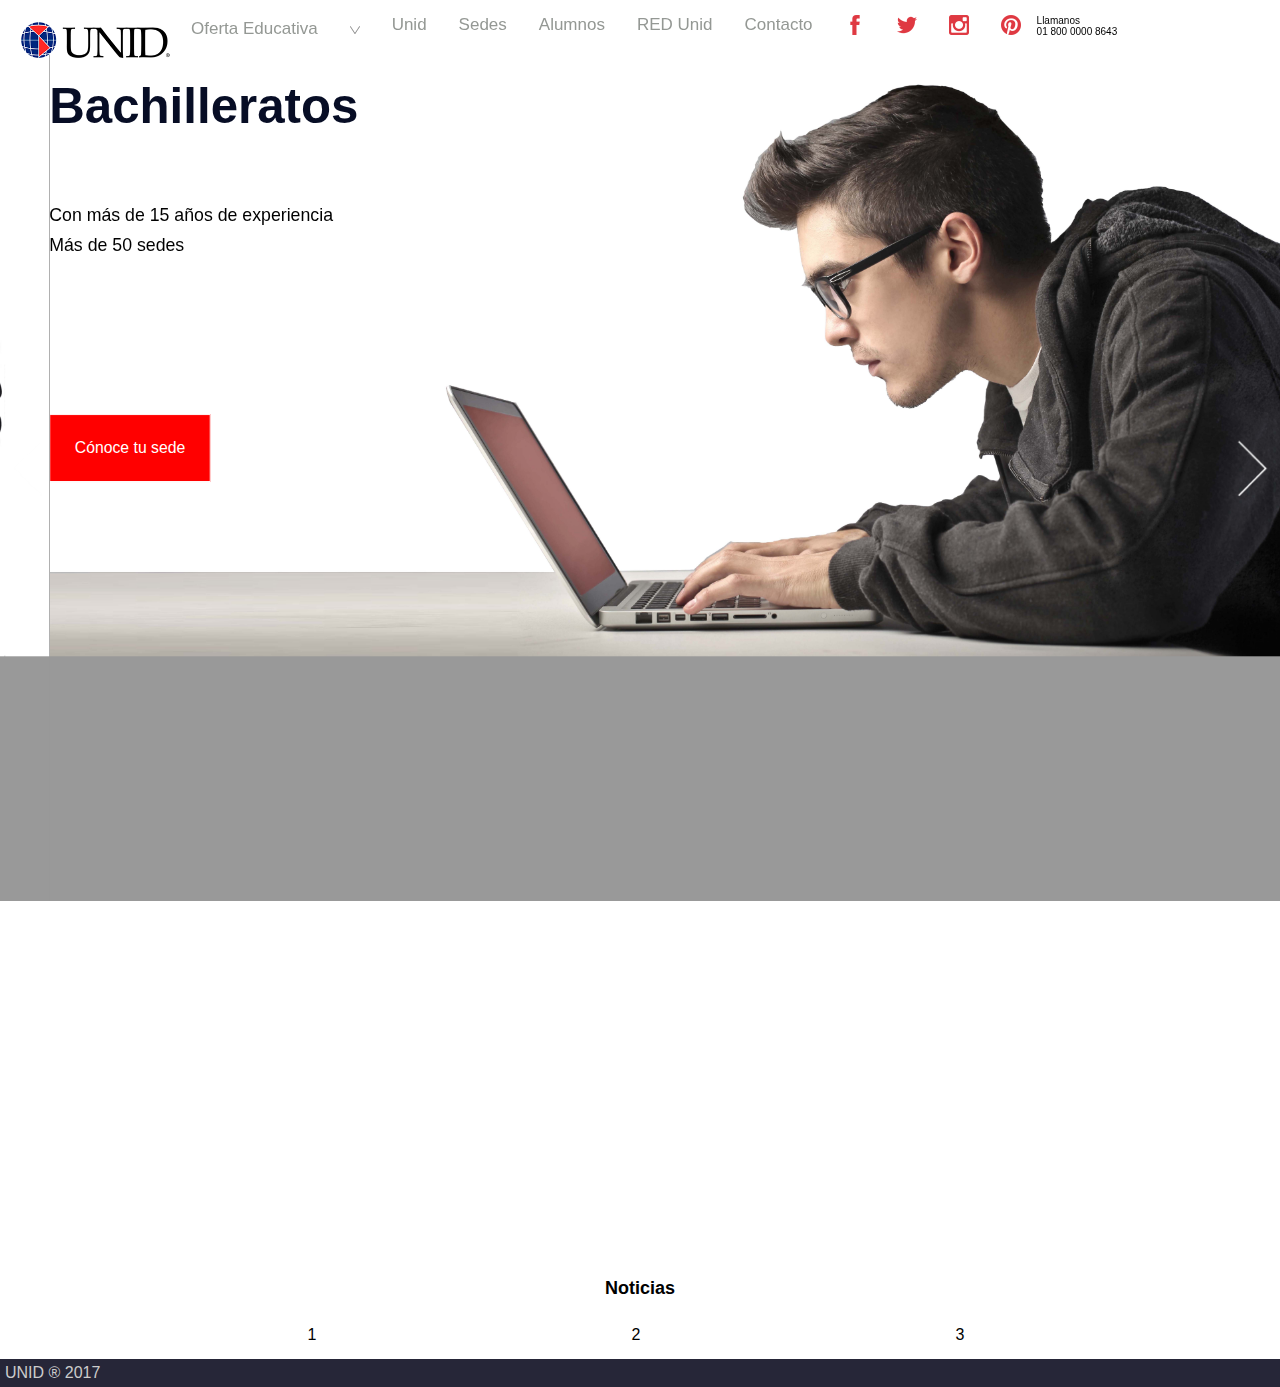
<file: index.html>
<!DOCTYPE html PUBLIC "-//W3C//DTD XHTML 1.0 Transitional//EN" "http://www.w3.org/TR/xhtml1/DTD/xhtml1-transitional.dtd">
<html xmlns="http://www.w3.org/1999/xhtml">
<head>
<meta http-equiv="Content-Type" content="text/html; charset=utf-8" />
<script src="https://ajax.googleapis.com/ajax/libs/jquery/3.1.0/jquery.min.js"></script>
<!-- Liga emblend Jquery   -->
<title>UNID </title>

<link href="css/style.css" rel="stylesheet" type="text/css" />
<link href="css/animate.css" rel="stylesheet" type="text/css" />

<link href="css/slider.css" rel="stylesheet" type="text/css" />

<link href="css/menu.css" rel="stylesheet" type="text/css" />
</head>

<body>
     <!-- Menú -->
<div class='nav-top'>
     <nav >
     <a class="logo"><img src="image/logo-unid.png" width="150" height="40" alt="Unid" /></a>
         <ul class="topnav">
         <li></li>
         <li><a >Oferta Educativa</a><a id="oferta"><img  id="btn_oferta" src="image/down.png" width="10" height="19" /></a>
     
         </li>
          <li><a>Unid</a></li>
          <li><a>Sedes</a></li>
          <li><a>Alumnos</a></li>
          <li><a>RED Unid</a></li>
         <li><a>Contacto</a></li>
         <li><a><img src="image/unid-facebook.png" class="icon-comunity"  alt="facebook" /></a></li>
         <li><a><img src="image/unid-twitter.png" class="icon-comunity" alt="facebook" /></a></li>
         <li><a><img src="image/unid-instagram.png" class="icon-comunity"alt="facebook" /></a></li>
         <li><a><img src="image/unid-pinterest.png" class="icon-comunity"alt="facebook" /></a></li>
          <li class="telefono">Llamanos <br />
 01 800 0000 8643</li>
         </ul>
         
          <div class="sub-oferta">
             <ul >
                <li><a href="#">Bachillerato </a></li>
                <li ><a href="#">Universidad </a></li>
                <li><a  href="#">Posgrado Maestria en Línea </a></li>
                <li ><a href="#">Diplomados </a></li>
              </ul>
              <div  class="line-bottom" ></div>
          </div>
     </nav>
</div>
     <!-- Termina Menú / comienza Slider -->
<div id="anchor-point" class="col-12 slider-container-full" >
  <div id="jssor_1" style="position:relative;margin:0 auto;top:0px;left:0px;width:1300px;height:1000px;overflow:hidden;visibility:hidden;">
        <!-- Loading Screen -->
        <div data-u="loading" style="position:absolute;top:0px;left:0px;background-color:rgba(0,0,0,0.7);">
            <div style="filter: alpha(opacity=70); opacity: 0.7; position: absolute; display: block; top: 0px; left: 0px; width: 100%; height: 100%;"></div>
            <div style="position:absolute;display:block;background:url('img/loading.gif') no-repeat center center;top:0px;left:0px;width:100%;height:100%;"></div>
        </div>
            <!-- Slider 1 -->
        <div data-u="slides" style="cursor:default;position:relative;top:0px;left:0px;width:1300px;height:1000px;;overflow:hidden;">
           
            <div class="slide slider slider1">
    
                <h2>Bachilleratos</h2> 
                <p> Con más de 15 años de experiencia<br />
                     Más de 50 sedes
                </p>
       
                <a class="slider-btn">Cónoce tu sede</a>
                
            </div>
                <!-- Slider 1 -->
            <div class="slide slider slider2">
               <h2>Educación Continua</h2>
                    <p> Maestrías y Posgrados<br />
                     Cursos y Diplomados<br />
                </p>
               <a class="slider-btn"> Mejora </a>
            </div>
            <div class="slide slider slider3">
               <h2>Universidad</h2><br />
                   <p> Carreras en Cutrimestre<br />
                    Licenciaturas<br /><br />
</p>
               <a class="slider-btn">Oferta Educativa  </a>
            </div>
             <div class="slide slider slider4">
              <h2>Vida Universitaria</h2>
                <p> Con más de 15 años de experiencia<br />
                     Más de 50 sedes
                </p>
              <a class="slider-btn"> Conectate </a>
            </div>   <!-- Bullet Navigator -->
        <div data-u="navigator" class="jssorb05" style="width:100%;bottom:16px;right:16px;" data-autocenter="1">
            <!-- bullet navigator item prototype -->
            <div data-u="prototype" style="width:16px;height:16px;"></div>
        </div>
        </div>
     
        <!-- Arrow Navigator -->
        <span data-u="arrowleft" class="jssora22l" style="top:0px;left:8px;width:40px;height:58px;" data-autocenter="2"></span>
        <span data-u="arrowright" class="jssora22r" style="top:0px;right:8px;width:40px;height:58px;" data-autocenter="2"></span>
    </div>
        
</div>
<!-- Termina slider / comienza contenido formal-->
<div class="row-2col animation-element slide-left">

<div class="col-7 col-izquierda col color-mix-1    "><br />
		<h1 class="col-12 titulos"> Universidad Interamericana para el Desarrollo</h1>
		<article  class="col-1-2-1text-2img">
			<p>
 Lorem ipsum dolor sit amet, consectetur adipiscing elit, sed do eiusmod tempor incididunt ut labore et dolore magna aliqua. Ut enim ad minim veniam, quis nostrud exercitation ullamco laboris nisi ut aliquip ex ea commodo consequat.
 			</p><p>
  Lorem ipsum dolor sit amet, consectetur adipiscing elit, sed do eiusmod tempor incididunt ut labore et dolore magna aliqua. Ut enim ad minim veniam, quis nostrud exercitation ullamco laboris nisi ut aliquip ex ea commodo consequat.<br />
			 <div class="ver-mas">
 				 <a > Conócenos </a>
			  </div>
			 </p>

  		 </article>
  	</div>
      <div id="aside" class="col-5 col-derecha  col-some  col-img-fixed ">
        <aside class="col-2-2-1text-2img">
        
        </aside>
      </div>
</div>   
<div class="row-full noticias">
		 <div class="row-conteiner">
         <h1 class="titulos">Noticias</h1>
       		<div class="col-4 item-new">1</div>
            <div class="col-4 item-new">2</div>
            <div class="col-4 item-new">3</div>
          </div>
 </div>
 <!-- Sirve para  medir altura del contenido -->
<div id="pixel-muero" class="punto-medicion-footer"></div>
<div id="foot" class=" row-full footer">UNID ® 2017 </div>
<!-- Termina el contenido como tal -->



</body>
<script src="js/animations.js" type="application/javascript"></script>
<script  src="js/jssor.slider-22.2.8.min.js" type="application/javascript"></script>
<script  src="js/slider.js" type="application/javascript"></script>
    <script type="text/javascript">jssor_1_slider_init();</script>
    <script type="text/javascript">
    
    $(window).scroll(function() {    
    var scroll = $(window).scrollTop();

    if (scroll >= 200) {
         $(".nav-top").css("background","#FFFFFF");
    } else {
         $(".nav-top").css("background","none");
    }
});
    
    
    </script>
</html>
</file>
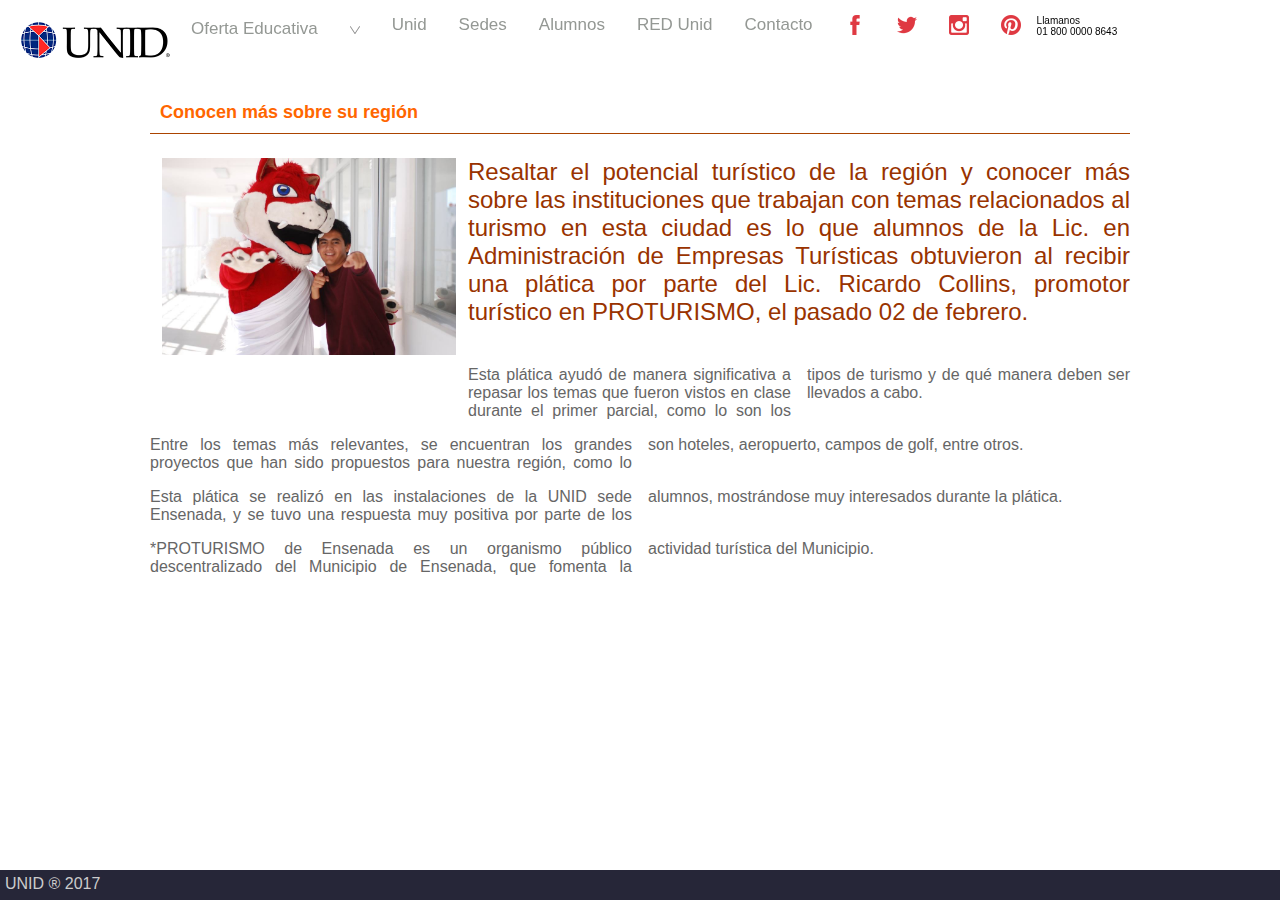
<file: articulo.html>
<!DOCTYPE html PUBLIC "-//W3C//DTD XHTML 1.0 Transitional//EN" "http://www.w3.org/TR/xhtml1/DTD/xhtml1-transitional.dtd">
<html xmlns="http://www.w3.org/1999/xhtml">
<head>
<meta http-equiv="Content-Type" content="text/html; charset=utf-8" />
<script src="https://ajax.googleapis.com/ajax/libs/jquery/3.1.0/jquery.min.js"></script>
<!-- Liga emblend Jquery   -->
<title>UNID </title>

<link href="css/style.css" rel="stylesheet" type="text/css" />
<link href="css/animate.css" rel="stylesheet" type="text/css" />

<link href="css/slider.css" rel="stylesheet" type="text/css" />

<link href="css/menu.css" rel="stylesheet" type="text/css" />
</head>

<body>
<div class='nav-top'>
     <nav class=''>
     <a class="logo" href="index.html"><img src="image/logo-unid.png" width="150" height="40" alt="Unid" /></a>
         <ul class="topnav">
         <li></li>
         <li><a >Oferta Educativa</a><a id="oferta"><img  id="btn_oferta" src="image/down.png" width="10" height="19" /></a>
     
         </li>
          <li><a>Unid</a></li>
          <li><a>Sedes</a></li>
          <li><a>Alumnos</a></li>
          <li><a>RED Unid</a></li>
         <li><a>Contacto</a></li>
         <li><a><img src="image/unid-facebook.png" class="icon-comunity"  alt="facebook" /></a></li>
         <li><a><img src="image/unid-twitter.png" class="icon-comunity" alt="facebook" /></a></li>
         <li><a><img src="image/unid-instagram.png" class="icon-comunity"alt="facebook" /></a></li>
         <li><a><img src="image/unid-pinterest.png" class="icon-comunity"alt="facebook" /></a></li>
          <li class="telefono">Llamanos <br />
 01 800 0000 8643</li>
         </ul>
         
          <div class="sub-oferta">
             <ul >
                <li><a>Bachillerato </a></li>
                <li><a>Universidad </a></li>
                <li><a>Posgrado Maestria en Línea </a></li>
                <li><a>Diplomados </a></li>
              </ul>
              <div  class="line-bottom" ></div>
          </div>
     </nav>
</div>
<div class="col-12 post-row"> 
	<div class="container-layout">
        <div class="col-12 post">
        <h1>Conocen más sobre su región </h1>
      <img  src="image/update/16711984_10154965308827356_8214601485072532978_n.jpg" width="960" height="642" alt="foto articulo" />
    <p> Resaltar el potencial turístico de la región y conocer más sobre las instituciones que trabajan con temas relacionados al turismo en esta ciudad es lo que alumnos de la Lic. en Administración de Empresas Turísticas obtuvieron al recibir una plática por parte del Lic. Ricardo Collins, promotor turístico en PROTURISMO, el pasado 02 de febrero.  </p> 
 </p>   <p> 
Esta plática ayudó de manera significativa a repasar los temas que fueron vistos en clase durante el primer parcial, como lo son los tipos de turismo y de qué manera deben ser llevados a cabo.
 </p>   <p> 
Entre los temas más relevantes, se encuentran los grandes proyectos que han sido propuestos para nuestra región, como lo son hoteles, aeropuerto, campos de golf, entre otros.
 </p>   <p> 
Esta plática se realizó en las instalaciones de la UNID sede Ensenada, y se tuvo una respuesta muy positiva por parte de los alumnos, mostrándose muy interesados durante la plática.
  </p>   <p> 
*PROTURISMO de Ensenada es un organismo público descentralizado del Municipio de Ensenada, que fomenta la actividad turística del Municipio.  </p> 
        </div>
    </div>
</div>

<div id="pixel-muero" class="punto-medicion-footer"><img src="image/pixel.png" width="5" height="3" /></div>
<footer id="footer" class="footer hastaabajo">UNID ® 2017 </footer>




</body>
<script src="js/animations.js" type="application/javascript"></script>
   
</html>
</file>
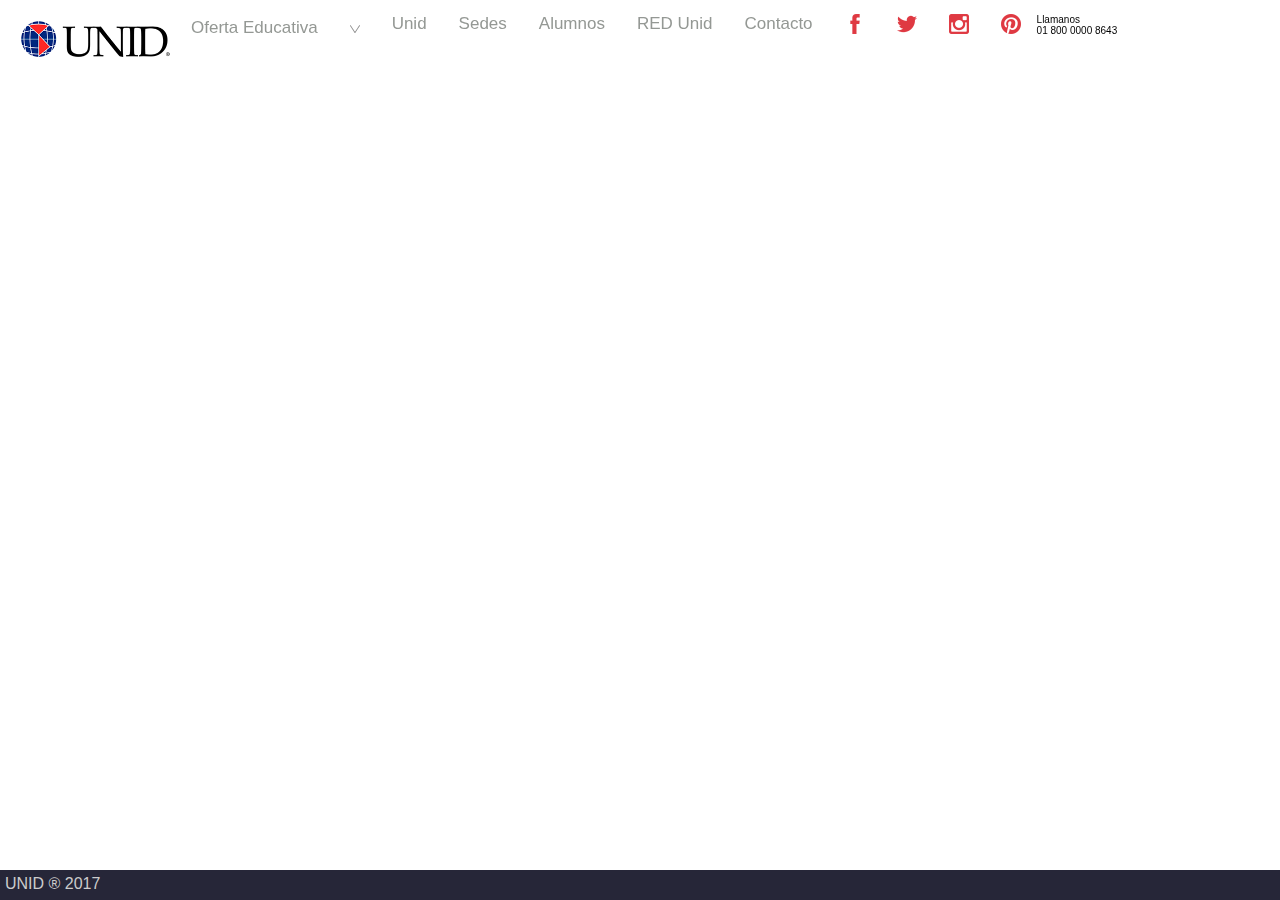
<file: black.html>
<!DOCTYPE html PUBLIC "-//W3C//DTD XHTML 1.0 Transitional//EN" "http://www.w3.org/TR/xhtml1/DTD/xhtml1-transitional.dtd">
<html xmlns="http://www.w3.org/1999/xhtml">
<head>
<meta http-equiv="Content-Type" content="text/html; charset=utf-8" />
<script src="https://ajax.googleapis.com/ajax/libs/jquery/3.1.0/jquery.min.js"></script>
<!-- Liga emblend Jquery   -->
<title>UNID </title>

<link href="css/style.css" rel="stylesheet" type="text/css" />
<link href="css/animate.css" rel="stylesheet" type="text/css" />

<link href="css/slider.css" rel="stylesheet" type="text/css" />

<link href="css/menu.css" rel="stylesheet" type="text/css" />
</head>

<body>
<div class='nav-top'>
     <nav class=''>
     <a class="logo" href="index.html"><img src="image/logo-unid.png" width="150" height="40" alt="Unid" /></a>
         <ul class="topnav">
         <li></li>
         <li><a >Oferta Educativa</a><a id="oferta"><img  id="btn_oferta" src="image/down.png" width="10" height="19" /></a>
     
         </li>
          <li><a>Unid</a></li>
          <li><a>Sedes</a></li>
          <li><a>Alumnos</a></li>
          <li><a>RED Unid</a></li>
         <li><a>Contacto</a></li>
         <li><a><img src="image/unid-facebook.png" class="icon-comunity"  alt="facebook" /></a></li>
         <li><a><img src="image/unid-twitter.png" class="icon-comunity" alt="facebook" /></a></li>
         <li><a><img src="image/unid-instagram.png" class="icon-comunity"alt="facebook" /></a></li>
         <li><a><img src="image/unid-pinterest.png" class="icon-comunity"alt="facebook" /></a></li>
          <li class="telefono">Llamanos <br />
 01 800 0000 8643</li>
         </ul>
         
          <div class="sub-oferta">
             <ul >
                <li><a>Bachillerato </a></li>
                <li><a>Universidad </a></li>
                <li><a>Posgrado Maestria en Línea </a></li>
                <li><a>Diplomados </a></li>
              </ul>
              <div  class="line-bottom" ></div>
          </div>
     </nav>
</div>
<div class="col-12"></div>

<div id="pixel-muero" class="punto-medicion-footer"><img src="image/pixel.png" width="5" height="3" /></div>
<footer id="footer" class="footer hastaabajo">UNID ® 2017 </footer>




</body>
<script src="js/animations.js" type="application/javascript"></script>
   
</html>
</file>
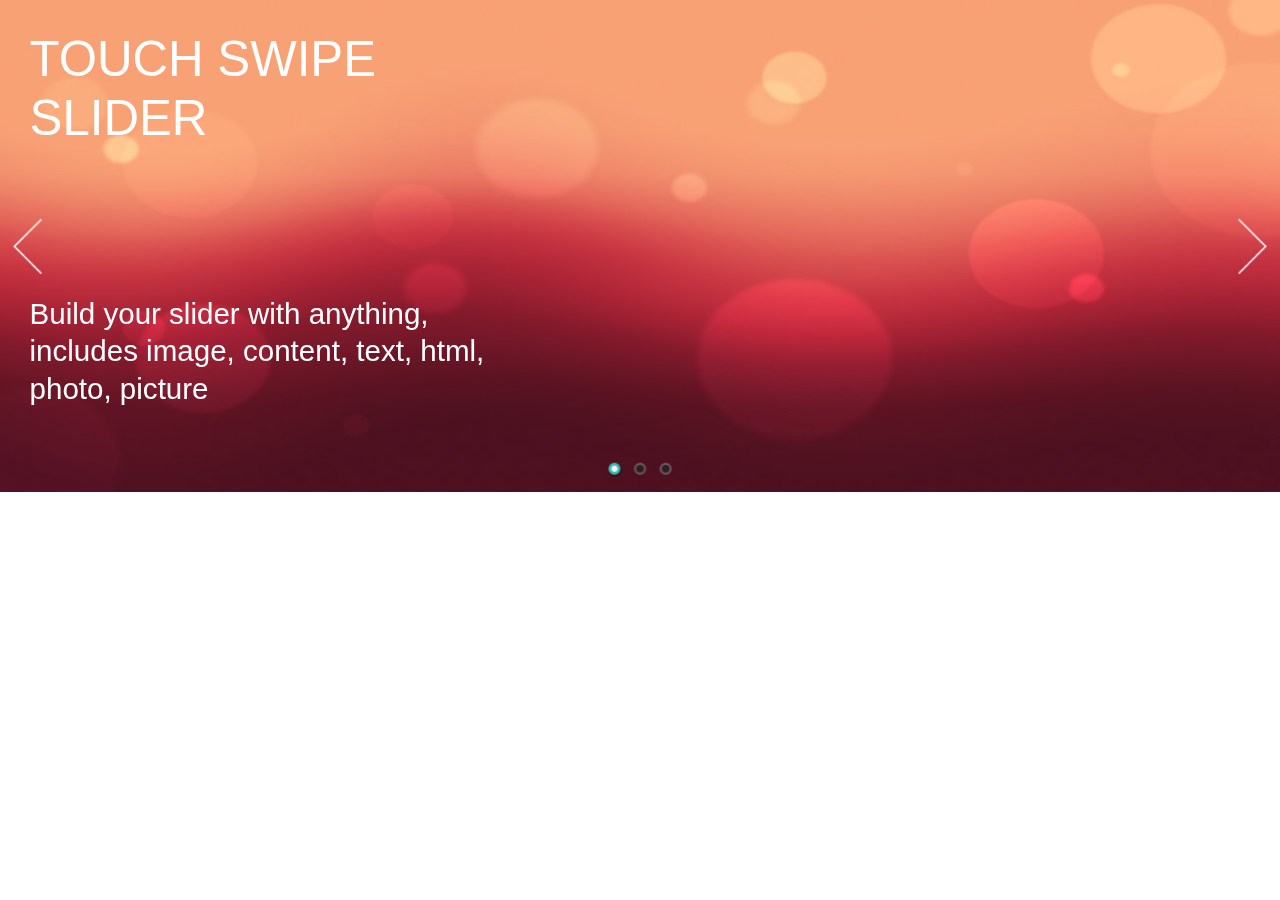
<file: standard.html>
﻿<!DOCTYPE html>
<html>
<head>
    <meta charset="utf-8">
    <meta name="viewport" content="width=device-width, initial-scale=1.0">
    <title></title>
</head>
<body style="padding:0px; margin:0px; background-color:#fff;font-family:'Open Sans',sans-serif,arial,helvetica,verdana">

    <!-- #region Jssor Slider Begin -->
    <!-- Generator: Jssor Slider Maker -->
    <!-- Source: http://www.jssor.com -->
    <!-- This code works without jquery library. -->
    <script src="js/jssor.slider-22.2.8.min.js" type="text/javascript"></script>
    <script type="text/javascript">
        jssor_1_slider_init = function() {

            var jssor_1_options = {
              $AutoPlay: true,
              $SlideDuration: 800,
              $SlideEasing: $Jease$.$OutQuint,
              $ArrowNavigatorOptions: {
                $Class: $JssorArrowNavigator$
              },
              $BulletNavigatorOptions: {
                $Class: $JssorBulletNavigator$
              }
            };

            var jssor_1_slider = new $JssorSlider$("jssor_1", jssor_1_options);

            /*responsive code begin*/
            /*you can remove responsive code if you don't want the slider scales while window resizing*/
            function ScaleSlider() {
                var refSize = jssor_1_slider.$Elmt.parentNode.clientWidth;
                if (refSize) {
                    refSize = Math.min(refSize, 1920);
                    jssor_1_slider.$ScaleWidth(refSize);
                }
                else {
                    window.setTimeout(ScaleSlider, 30);
                }
            }
            ScaleSlider();
            $Jssor$.$AddEvent(window, "load", ScaleSlider);
            $Jssor$.$AddEvent(window, "resize", ScaleSlider);
            $Jssor$.$AddEvent(window, "orientationchange", ScaleSlider);
            /*responsive code end*/
        };
    </script>
    <style>
        /* jssor slider bullet navigator skin 05 css */
        /*
        .jssorb05 div           (normal)
        .jssorb05 div:hover     (normal mouseover)
        .jssorb05 .av           (active)
        .jssorb05 .av:hover     (active mouseover)
        .jssorb05 .dn           (mousedown)
        */
        .jssorb05 {
            position: absolute;
        }
        .jssorb05 div, .jssorb05 div:hover, .jssorb05 .av {
            position: absolute;
            /* size of bullet elment */
            width: 16px;
            height: 16px;
            background: url('img/b05.png') no-repeat;
            overflow: hidden;
            cursor: pointer;
        }
        .jssorb05 div { background-position: -7px -7px; }
        .jssorb05 div:hover, .jssorb05 .av:hover { background-position: -37px -7px; }
        .jssorb05 .av { background-position: -67px -7px; }
        .jssorb05 .dn, .jssorb05 .dn:hover { background-position: -97px -7px; }

        /* jssor slider arrow navigator skin 22 css */
        /*
        .jssora22l                  (normal)
        .jssora22r                  (normal)
        .jssora22l:hover            (normal mouseover)
        .jssora22r:hover            (normal mouseover)
        .jssora22l.jssora22ldn      (mousedown)
        .jssora22r.jssora22rdn      (mousedown)
        .jssora22l.jssora22lds      (disabled)
        .jssora22r.jssora22rds      (disabled)
        */
        .jssora22l, .jssora22r {
            display: block;
            position: absolute;
            /* size of arrow element */
            width: 40px;
            height: 58px;
            cursor: pointer;
            background: url('img/a22.png') center center no-repeat;
            overflow: hidden;
        }
        .jssora22l { background-position: -10px -31px; }
        .jssora22r { background-position: -70px -31px; }
        .jssora22l:hover { background-position: -130px -31px; }
        .jssora22r:hover { background-position: -190px -31px; }
        .jssora22l.jssora22ldn { background-position: -250px -31px; }
        .jssora22r.jssora22rdn { background-position: -310px -31px; }
        .jssora22l.jssora22lds { background-position: -10px -31px; opacity: .3; pointer-events: none; }
        .jssora22r.jssora22rds { background-position: -70px -31px; opacity: .3; pointer-events: none; }
    </style>
    <div id="jssor_1" style="position:relative;margin:0 auto;top:0px;left:0px;width:1300px;height:500px;overflow:hidden;visibility:hidden;">
        <!-- Loading Screen -->
        <div data-u="loading" style="position:absolute;top:0px;left:0px;background-color:rgba(0,0,0,0.7);">
            <div style="filter: alpha(opacity=70); opacity: 0.7; position: absolute; display: block; top: 0px; left: 0px; width: 100%; height: 100%;"></div>
            <div style="position:absolute;display:block;background:url('img/loading.gif') no-repeat center center;top:0px;left:0px;width:100%;height:100%;"></div>
        </div>
        <div data-u="slides" style="cursor:default;position:relative;top:0px;left:0px;width:1300px;height:500px;overflow:hidden;">
            <a data-u="any" href="http://www.jssor.com" style="display:none">Full Width Slider</a>
            <div>
                <img data-u="image" src="img/red.jpg" />
                <div style="position:absolute;top:30px;left:30px;width:480px;height:120px;z-index:0;font-size:50px;color:#ffffff;line-height:60px;">TOUCH SWIPE SLIDER</div>
                <div style="position:absolute;top:300px;left:30px;width:480px;height:120px;z-index:0;font-size:30px;color:#ffffff;line-height:38px;">Build your slider with anything, includes image, content, text, html, photo, picture</div>
            </div>
            <div>
                <img data-u="image" src="img/purple.jpg" />
            </div>
            <div>
                <img data-u="image" src="img/blue.jpg" />
            </div>
        </div>
        <!-- Bullet Navigator -->
        <div data-u="navigator" class="jssorb05" style="bottom:16px;right:16px;" data-autocenter="1">
            <!-- bullet navigator item prototype -->
            <div data-u="prototype" style="width:16px;height:16px;"></div>
        </div>
        <!-- Arrow Navigator -->
        <span data-u="arrowleft" class="jssora22l" style="top:0px;left:8px;width:40px;height:58px;" data-autocenter="2"></span>
        <span data-u="arrowright" class="jssora22r" style="top:0px;right:8px;width:40px;height:58px;" data-autocenter="2"></span>
    </div>
    <script type="text/javascript">jssor_1_slider_init();</script>
    <!-- #endregion Jssor Slider End -->
</body>
</html>
</file>
<file: css/style.css>
@charset "utf-8";
/* CSS Document */
body{ font-family:Verdana, Geneva, sans-serif;
border:0;
margin:0;
background:#FOEFED;}
.color-mix-1{ background:#272737; color:#FFF;}
.color-mix-2{ background:#000; color:#00F;}
.row-conteiner{
	width:980px;
	margin:auto;
	text-align:center;
}
.row-full{ width:100%; float:none; margin:0px; padding:0px; clear: left !important;}
.row-2col{ width:100%; padding:0; margin:0;display: flex; }
.col-some{  flex: 1; /* additionally, equal width */}


.col-1-2-1text-2img{
	padding: 20px 25px 20px 25px;
	max-width:600px;
	text-align:justify;
	text-align-last:left;
	margin:auto;

	}


.col-2-2-1text-2img{
	margin:auto;
	text-align:center;
	}
	.col-2-2-1text-2img img{
		width:100%;
		height:100%;
		background:none;
	}
.col-izquierda{ float:left;}
.col-derecha{ float: right;}
.col-12{ width:100%;}
.col-11{ width:90%;}
.col-10{ width:80%;}
.col-9{ width:75%; }
.col-8{ width:70%; }
.col-7{ width:60%;}
.col-6{ width:50%;}
.col-5{ width:40%;}
.col-4{ width:30%; float:left;}
.col-3{ width:25%;}
.col-2{ width:20%;}
.col-1{ width:10%;}
	.titulos{ width:100%; text-align:center; font-size:18px;}
	.titulos h1 { text-align:center; font-size:18px;}
.ver-mas{ width:100%; padding:35px 0 35px 0;  text-align:center; border-bottom-color:#000; border-bottom-style: solid; border-bottom-width:1px;}
.ver-mas a{ padding:15px; text-align:left; border-color:#FFF; border-style: solid; border-width:1px; }
.ver-mas a:hover{ color:#333; background:#FFF; color:}

.col-img-fixed{    
    background-image:  url(../image/img-300x150px.jpg);
	background-position:0% 0%;
    background-repeat: no-repeat;
	 background-size:auto 100%;
	background-color:#999;
}
.full-height{ height:100%;}
.col-img-fixed-2{    
    background-image:  url(../image/img2-300x150px.jpg);
	background-position:0% 0%;
    background-repeat: no-repeat;
	 background-size: 100% auto;
	background-color:#999;
}

.slide{	background-position:0% 0%;
    background-repeat: no-repeat;
	 background-size: 100% auto;
	background-color:#999;}
.slider1{    
    background-image:  url(../image/home.jpg);

}
.slider2{    
    background-image:  url(../image/online.jpg);

}
.slider3{    
    background-image:  url(../image/universidad.jpg);

}
.slider4{    
    background-image:  url(../image/vida-universitarias.jpg);

}
.slider {top:30px;padding-left:50px ;width:480px;height:120px;z-index:99;}
.slider h2{width:480px; font-size:50px;color:#070d25;line-height:60px;}
.slider p{ width:480px;padding:25px 0 25px 0; height:200px; font-size:18px;line-height:30px;}
.slider-btn { width:100%; text-align:center; border-color:#FFF; border-style: solid; border-width:1px; background:#F00;  color:white; padding:25px; width:100%}
.slider a:hover{ color:#333; background:#FFF; color:#666;}
.pixel{ width:100%; height:auto;}
.slider-container-full{ padding-top:35px;}
.sliderc-conteiner-div{cursor:default;position:relative;top:0px;left:0px;width:1300px;height:1000px;overflow:hidden;}
.logo{ float:left; padding:5px}
.icon-comunity{ width:20px; height:auto; padding:0 }
.telefono{ font-size:10px !important; padding:0; float:left;}
.pixel-muero{ width:100%;}
.punto-medicion-footer{ margin:0px; padding:0px; border:none; margin-top:-1px; }
.footer{ background-color:#262638; color:#CCC; padding:5px; width:100%;
 -webkit-box-sizing: border-box;
    -moz-box-sizing: border-box;
    box-sizing: border-box;}
.hastaabajo{  
   position:fixed !important;
   left:0px;
   bottom:0px;
   height:30px;
}

.menu-fixed-down{
	
	}
	
.container-layout{ 
	width:980px;
	margin:auto;
}
.post-row{ padding-top:80px; padding-bottom:15px; margin-bottom:25px;}
.post{ text-align:justify; text-align-last:left; font-size:14px; color:#333;}
.post h1{ font-size:18px; color:#F60; padding:10px; border-bottom-color:#F60; border-bottom-style:outset; border-bottom-width:1px;  }
.post img{ float:left; margin:12px; 20px 20px 0; max-width:30%; height:auto; }

.post p{ font-size:16px; color:#666; -webkit-column-count: 2; /* Chrome, Safari, Opera */
    -moz-column-count: 2; /* Firefox */
    column-count: 2; }
.post p:first-of-type{ font-size:24px; color:#930;-webkit-column-count: 1; /* Chrome, Safari, Opera */
    -moz-column-count: 1; /* Firefox */
    column-count: 1; }
.item-new{ padding: 15px; }
</file>
<file: css/slider.css>
@charset "utf-8";
/* CSS Document */
   /* jssor slider bullet navigator skin 05 css */
        /*
        .jssorb05 div           (normal)
        .jssorb05 div:hover     (normal mouseover)
        .jssorb05 .av           (active)
        .jssorb05 .av:hover     (active mouseover)
        .jssorb05 .dn           (mousedown)
        */
        .jssorb05 {
            position: absolute;
        }
        .jssorb05 div, .jssorb05 div:hover, .jssorb05 .av {
            position: absolute;
            /* size of bullet elment */
            width: 16px;
            height: 16px;
            background: url('img/b05.png') no-repeat;
            overflow: hidden;
            cursor: pointer;
        }
        .jssorb05 div { background-position: -7px -7px; }
        .jssorb05 div:hover, .jssorb05 .av:hover { background-position: -37px -7px; }
        .jssorb05 .av { background-position: -67px -7px; }
        .jssorb05 .dn, .jssorb05 .dn:hover { background-position: -97px -7px; }

        /* jssor slider arrow navigator skin 22 css */
        /*
        .jssora22l                  (normal)
        .jssora22r                  (normal)
        .jssora22l:hover            (normal mouseover)
        .jssora22r:hover            (normal mouseover)
        .jssora22l.jssora22ldn      (mousedown)
        .jssora22r.jssora22rdn      (mousedown)
        .jssora22l.jssora22lds      (disabled)
        .jssora22r.jssora22rds      (disabled)
        */
        .jssora22l, .jssora22r {
            display: block;
            position: absolute;
            /* size of arrow element */
            width: 40px;
            height: 58px;
            cursor: pointer;
            background: url('img/a22.png') center center no-repeat;
            overflow: hidden;
        }
        .jssora22l { background-position: -10px -31px; }
        .jssora22r { background-position: -70px -31px; }
        .jssora22l:hover { background-position: -130px -31px; }
        .jssora22r:hover { background-position: -190px -31px; }
        .jssora22l.jssora22ldn { background-position: -250px -31px; }
        .jssora22r.jssora22rdn { background-position: -310px -31px; }
        .jssora22l.jssora22lds { background-position: -10px -31px; opacity: .3; pointer-events: none; }
        .jssora22r.jssora22rds { background-position: -70px -31px; opacity: .3; pointer-events: none; }
</file>
<file: css/menu.css>
@charset "utf-8";
/* CSS Document */
.nav-top {
	position:fixed;
    list-style-type: none;
    margin: 0;
    padding:15px;
    overflow: hidden;
	z-index:999;
	width:100%;
}

ul.topnav {
    list-style-type: none;
    margin: 0;
    padding:0px;
    overflow: hidden;
}

/* Float the list items side by side */
ul.topnav li {float: left;}

/* Style the links inside the list items */
ul.topnav li a {
	
	top:0px;
    color: #949894;
    text-align: center;
    padding: 14px 16px;
    text-decoration: none;
    transition: 0.3s;
    font-size: 17px;
	width:100%;
	
}

/* Change background color of links on hover */
ul.topnav li a:hover {background-color: #555;}

/* Hide the list item that contains the link that should open and close the topnav on small screens */
ul.topnav li.icon {display: none;}
.sub-oferta{  display:none;background:#333; width:100%}

.sub-oferta  ul{
    list-style-type: none;
    margin: 0;
    padding:15px;
    overflow: hidden;
	background:#333; width:100%
}

/* Float the list items side by side */
.sub-oferta ul li{float: left;}

/* Style the links inside the list items */
.sub-oferta ul li a{
	
	top:0px;
    color: #949894;
    text-align: center;
    padding: 14px 16px;
    text-decoration: none;
    transition: 0.3s;
    font-size: 17px;
	width:100%;
	
}
.sub-oferta ul li a:hover{
	
	top:0px;
    color: #666;
	background:#CCC;
	
}
/* When the screen is less than 680 pixels wide, hide all list items, except for the first one ("Home"). Show the list item that contains the link to open and close the topnav (li.icon) */
@media screen and (max-width:680px) {
  ul.topnav li:not(:first-child) {display: none;}
  ul.topnav li.icon {
    float: right;
    display: inline-block;
  }
}

/* The "responsive" class is added to the topnav with JavaScript when the user clicks on the icon. This class makes the topnav look good on small screens */
@media screen and (max-width:680px) {
  ul.topnav.responsive {position: relative;}
  ul.topnav.responsive li.icon {
    position: absolute;
    right: 0;
    top: 0;
  }
  ul.topnav.responsive li {
    float: none;
    display: inline;
  }
  ul.topnav.responsive li a {
    display: block;
    text-align: left;
  }
}
</file>
